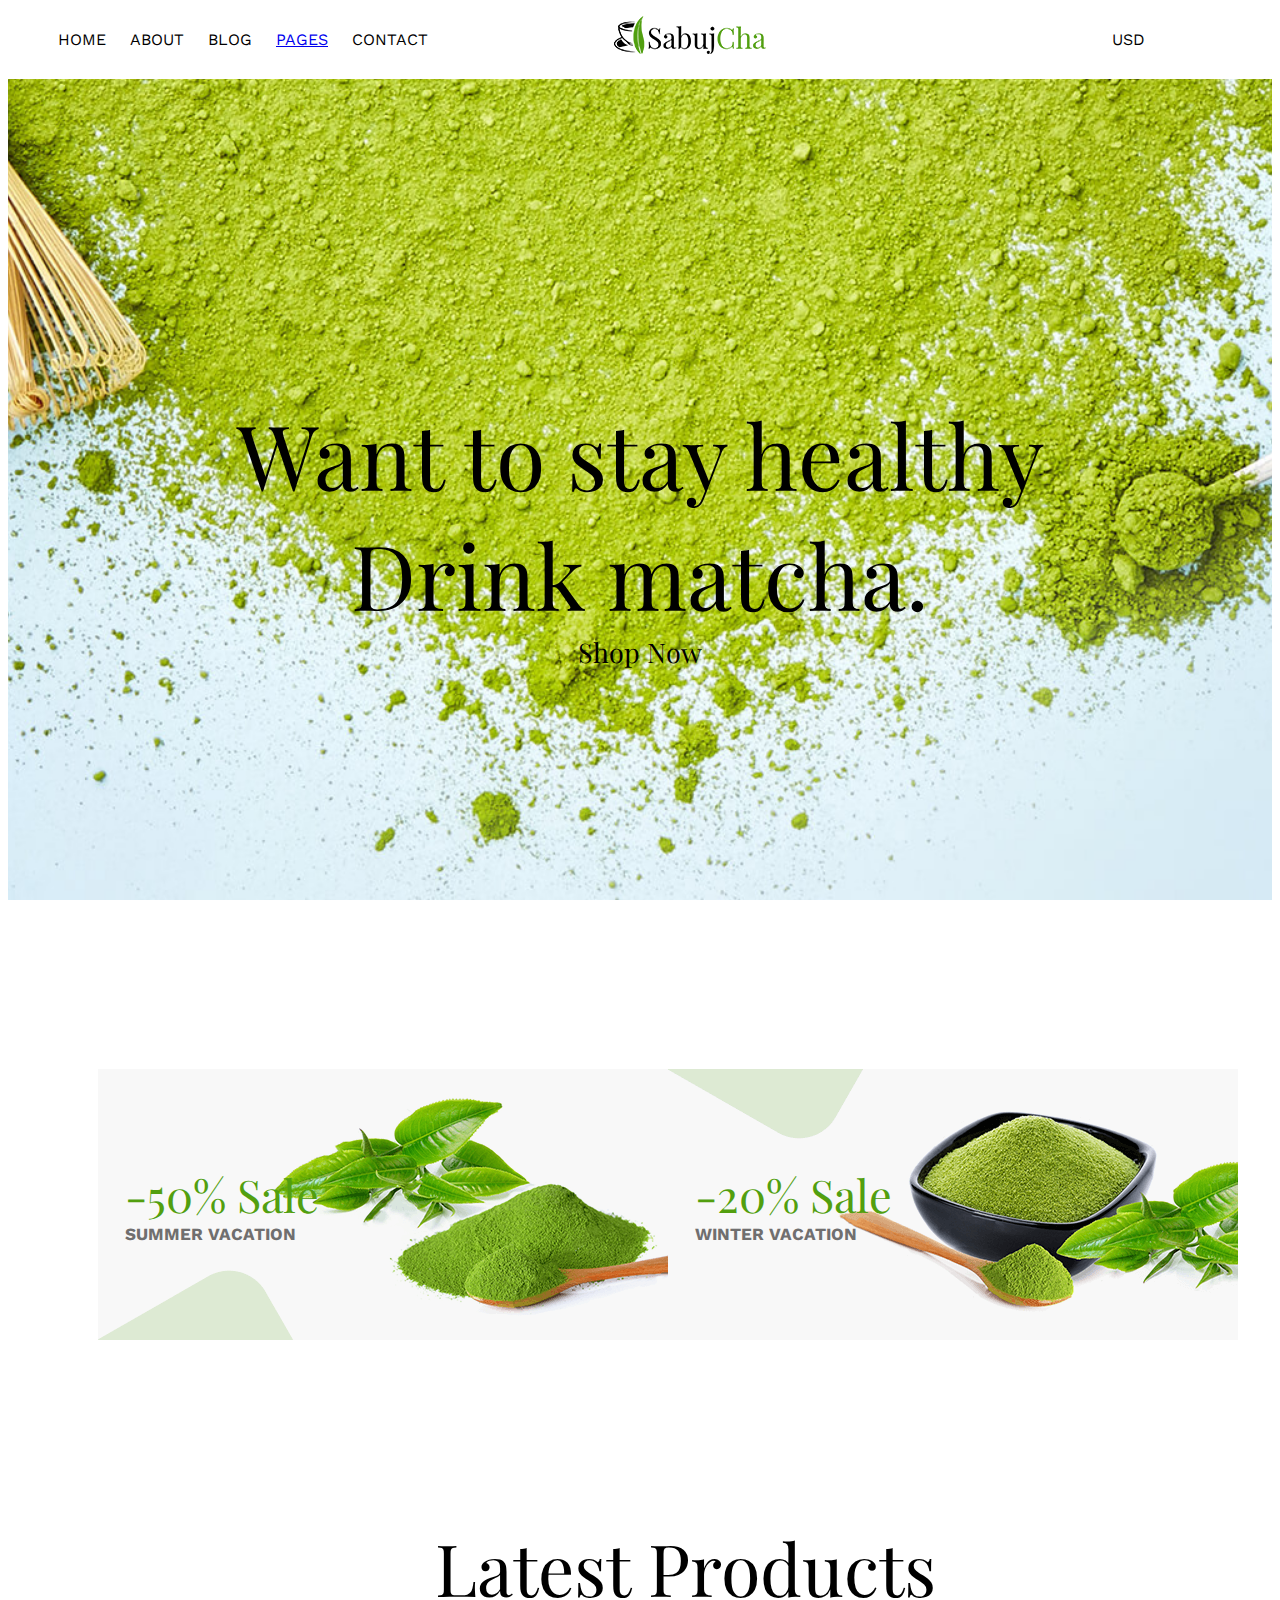
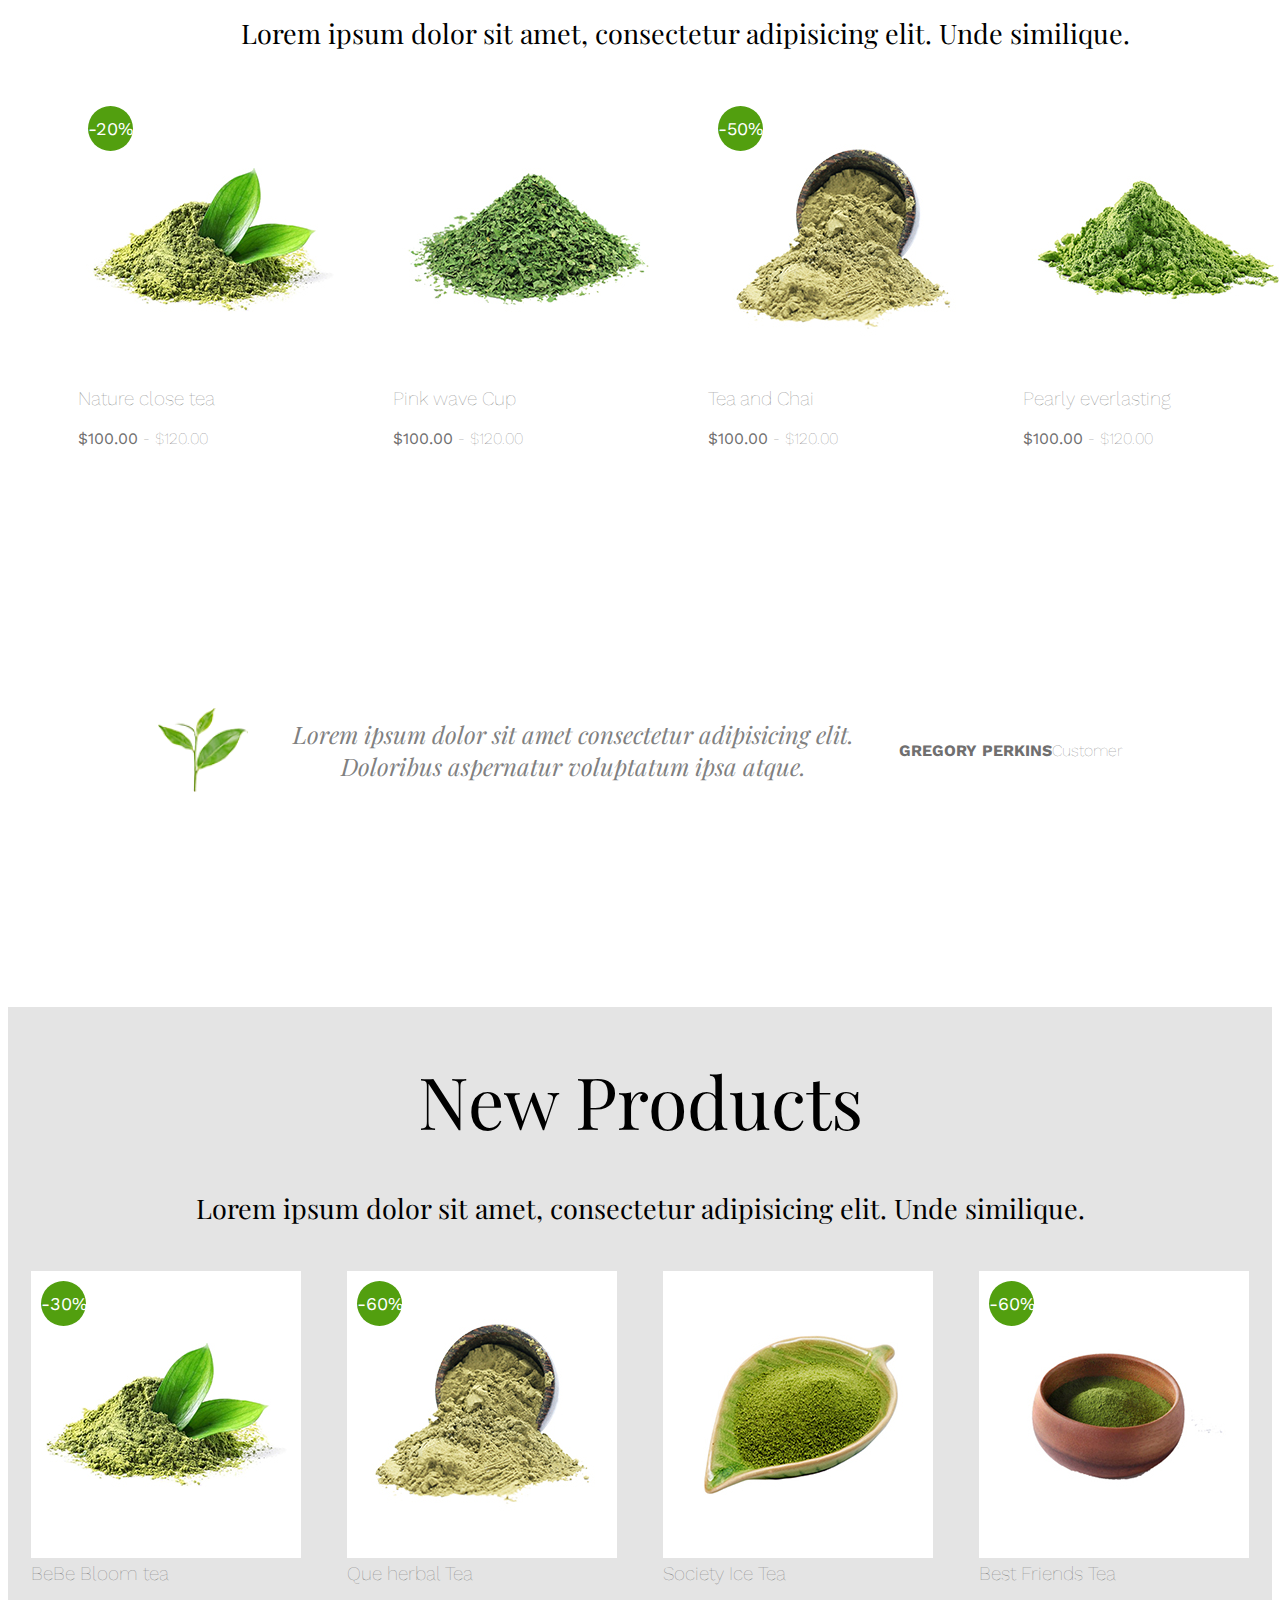
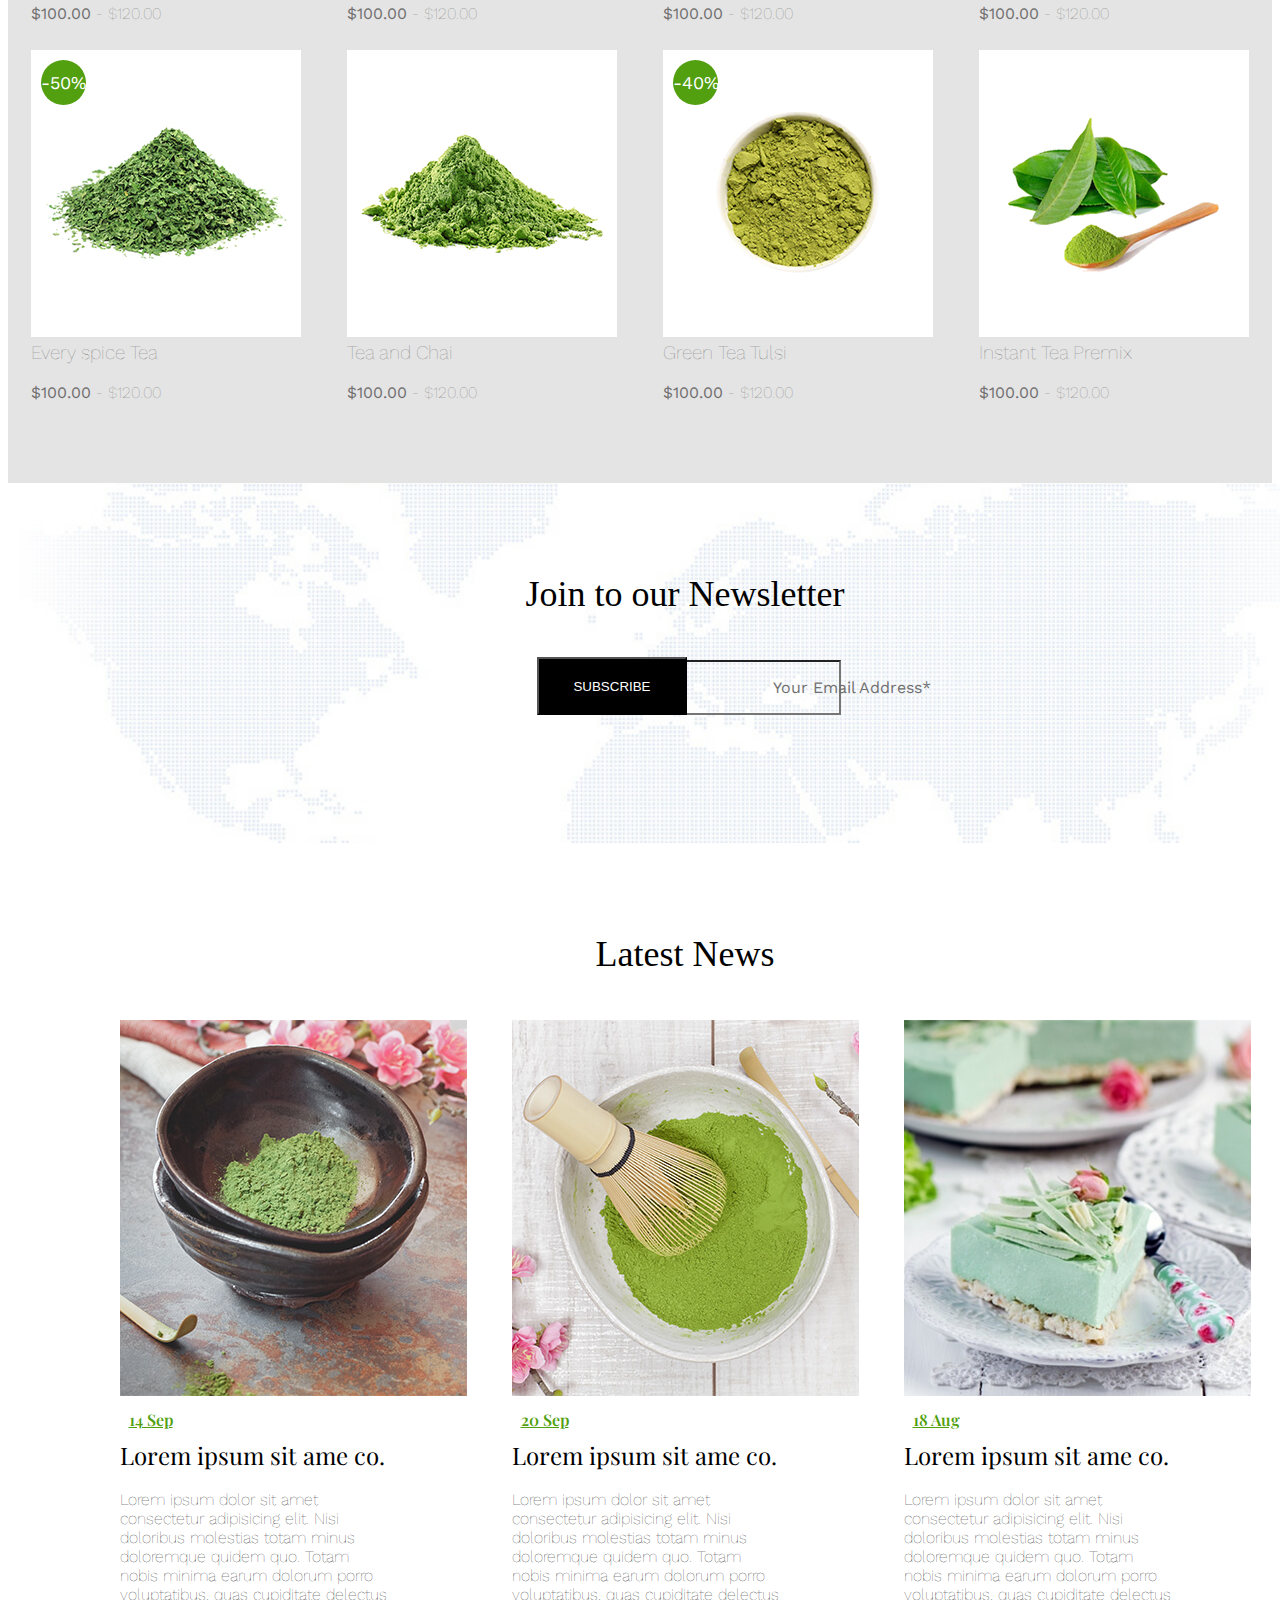
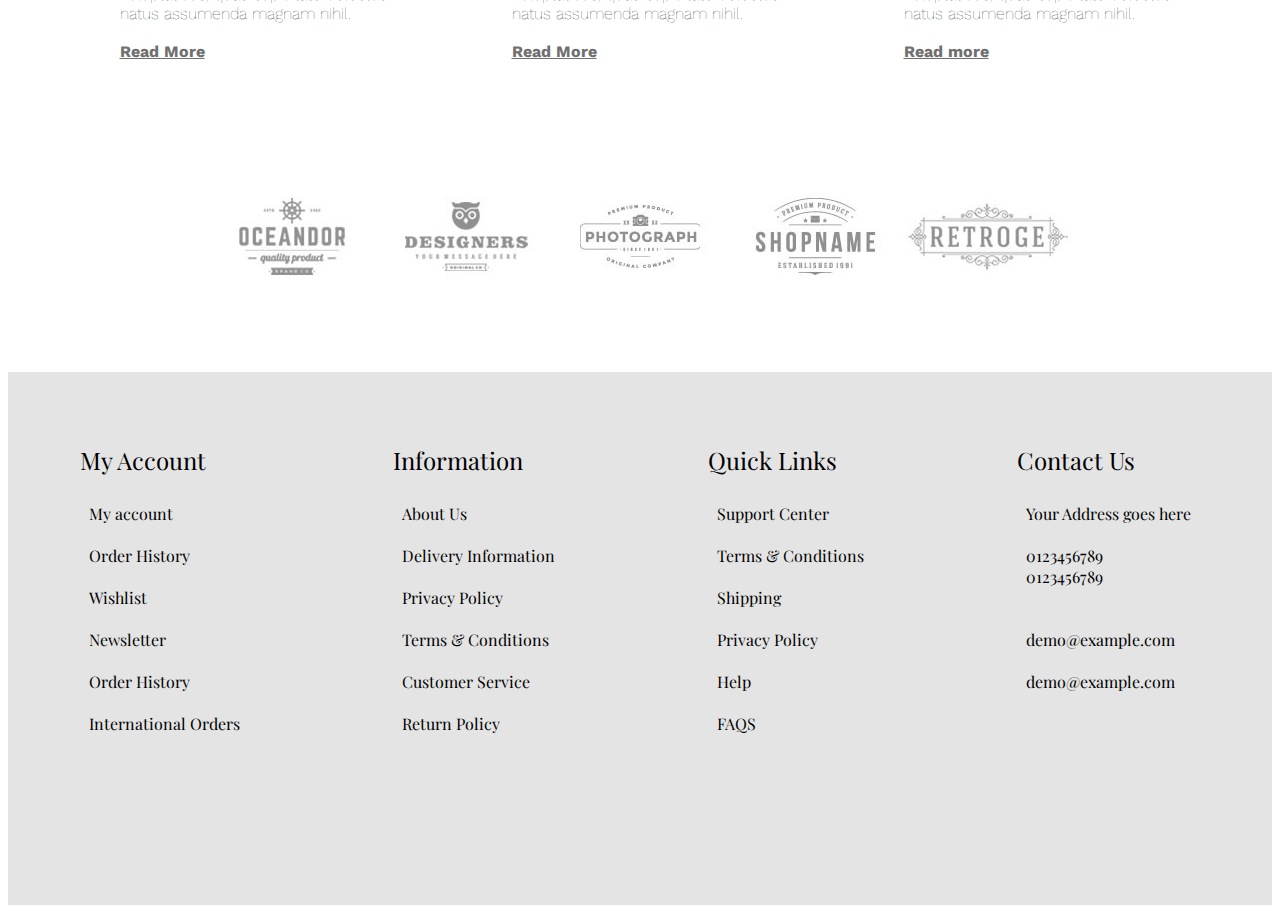
<file: index.html>
<!DOCTYPE html>
<html lang="en">
<head>
    <meta charset="UTF-8">
    <meta http-equiv="X-UA-Compatible" content="IE=edge">
    <meta name="viewport" content="width=device-width, initial-scale=1.0">
    <link rel="stylesheet" href="style.css">
    <link rel="stylesheet" href="https://cdnjs.cloudflare.com/ajax/libs/font-awesome/6.2.0/css/all.min.css" integrity="sha512-xh6O/CkQoPOWDdYTDqeRdPCVd1SpvCA9XXcUnZS2FmJNp1coAFzvtCN9BmamE+4aHK8yyUHUSCcJHgXloTyT2A==" crossorigin="anonymous" referrerpolicy="no-referrer" />
    <title>SabujCha</title>
</head>
<body>
    <header>
        <div class="banner">
            <div class="botones">
                <ul>
                    <li>HOME</li>
                    <li>ABOUT</li>
                    <li>BLOG</li>
                    <li> <a href="product.html">PAGES</a></li>
                    <li>CONTACT</li>
                </ul>
            </div>
            <div class="logo">
                <img src="img/logo.png" alt="logo">
            </div>
            <div class="compra">USD 
                <i class="fa-solid fa-chevron-down"></i>

                <i class="fa-sharp fa-solid fa-cart-shopping"></i>
                <i class="fa-solid fa-bars hidden"></i>
            </div>
        </div>
    </header>
    <section class="tarjeta-principal">
        <div class="slider2 Titulo-2">
            <h1 >Want to stay healthy <br> Drink matcha. </h1>
            <p class="p-subtitulo">Shop Now</p>
        </div>
    </section>
    <section class="section-1">
        <div class="tarjetas">
            <div class="card-1">
                <img src="img/banner-1.png" alt="">
                <p class="p-span-1">-50% Sale</p>
                <p class="p-span-2">SUMMER VACATION</p>
            </div>
            <div class="card-1">
                <img src="img/banner-2.png" alt="">
                <p class="p-span-1">-20% Sale</p>
                <p class="p-span-2">WINTER VACATION</p>
            </div>
        </div>
    </section>
    <section class="background-1">
        <div class="Titulo">
        <h1>Latest Products</h1>
        <p class="p-subtitulo">Lorem ipsum dolor sit amet, consectetur adipisicing elit. Unde similique.</p></div>
        <div class="productos">
            <div>
                <div class="descuento">-20%</div>
                <img src="img/product-1.jpg" alt="" class="zindex">
                    <div id="text-product">
                        <p class="product-title">Nature close tea</p><br>
                        <p><strong>$100.00</strong> - $120.00</p>
                    </div>
            </div>
            <div >
                <img src="img/product-2.jpg" alt="">
                    <div id="text-product">
                        <p class="product-title">Pink wave Cup</p><br>
                        <p><strong>$100.00</strong> - $120.00</p>
                    </div>
            </div>
            <div>
                <div class="descuento">-50%</div>
                <img src="img/product-3.jpg" alt="">
                    <div id="text-product">
                        <p class="product-title">Tea and Chai</p><br>
                        <p><strong>$100.00</strong> - $120.00</p>
                    </div>
            </div>
            <div>
                <img src="img/product-4.jpg" alt="">
                    <div id="text-product">
                        <p class="product-title">Pearly everlasting</p><br>
                        <p><strong>$100.00</strong> - $120.00</p>
                    </div>
            </div>
        </div>
    </section>
    <section>
        <div class="cuote">
            <img src="img/testi.png" alt="" class="planta">
            <h2 class="cuote-2">Lorem ipsum dolor sit amet consectetur adipisicing elit. <br> Doloribus aspernatur voluptatum ipsa atque.</h2>
            <p class="name">GREGORY PERKINS</p>
            <p id="text-product">Customer</p>
        </div>
    </section>
    <section class="background-2">
        <div class="Titulo query-fix">
            <h1>New Products</h1> <br>
            <p class="p-subtitulo">Lorem ipsum dolor sit amet, consectetur adipisicing elit. Unde similique.</p></div>
            <div class="productos-2">
                <div class="card-3">
                    <div class="descuento">-30%</div>
                    <img src="img/product-1.jpg" alt="">
                    <div id="text-product">
                        <p class="product-title">BeBe Bloom tea</p><br>
                        <p><strong>$100.00</strong> - $120.00</p>
                    </div>
                </div>
                <div class="card-3">
                    <div class="descuento">-60%</div>
                    <img src="img/product-3.jpg" alt="">
                    <div id="text-product">
                        <p class="product-title">Que herbal Tea</p><br>
                        <p><strong>$100.00</strong> - $120.00</p>
                    </div>
                </div>
                <div class="card-3">
                    <img src="img/product-5.jpg" alt="">
                    <div id="text-product">
                        <p class="product-title">Society Ice Tea</p><br>
                        <p><strong>$100.00</strong> - $120.00</p>
                    </div>
                </div>
                <div class="card-3">
                    <div class="descuento">-60%</div>
                    <img src="img/product-7.jpg" alt="">
                    <div id="text-product">
                        <p class="product-title">Best Friends Tea</p><br>
                        <p><strong>$100.00</strong> - $120.00</p>
                    </div>
                </div>
                <div class="card-3">
                    <div class="descuento">-50%</div>
                    <img src="img/product-2.jpg" alt="">
                    <div id="text-product">
                        <p class="product-title">Every spice Tea</p><br>
                        <p><strong>$100.00</strong> - $120.00</p>
                    </div>
                </div>
                <div class="card-3">
                    <img src="img/product-4.jpg" alt="">
                    <div id="text-product">
                        <p class="product-title">Tea and Chai</p><br>
                        <p><strong>$100.00</strong> - $120.00</p>
                    </div>
                </div>
                <div class="card-3">
                    <div class="descuento">-40%</div>
                    <img src="img/product-6.jpg" alt="">
                    <div id="text-product">
                        <p class="product-title">Green Tea Tulsi</p><br>
                        <p><strong>$100.00</strong> - $120.00</p>
                    </div>
                </div>
                <div class="instant-tea-premix">
                    <img src="img/product-8.jpg" alt="">
                    <div id="text-product">
                        <p class="product-title">Instant Tea Premix</p><br>
                        <p><strong>$100.00</strong> - $120.00</p>
                    </div>
                </div>
            </div>
    </section>
    <section class="background-3">
        <div class="Titulo">Join to our Newsletter</div>
        <div class="form">
            <label for="input" class="span">Your Email Address*</label>
            <input type="text" name="" id="input">
            <button class="boton-negro">SUBSCRIBE</button>
        </div>
    </section>
    <section class="background-1">
        <div class="Titulo">Latest News</div>
        <div class="productos">
            <div class="card-3">
                <img src="img/blog-single-1.jpg" alt="">
                <div id="text-news">
                    <p class="fecha">14 Sep</p>
                    <h2>Lorem ipsum sit ame co.</h2> <br>
                    <p>Lorem ipsum dolor sit amet consectetur adipisicing elit. Nisi doloribus molestias totam minus doloremque quidem quo. Totam nobis minima earum dolorum porro voluptatibus, quas cupiditate delectus natus assumenda magnam nihil.</p><br>
                    <p class="read-more">Read More</p>
                </div>
            </div>
            <div class="card-3">
                <img src="img/blog-single-2.jpg" alt="">
                <div id="text-news">
                    <p class="fecha">20 Sep</p>
                    <h2>Lorem ipsum sit ame co.</h2> <br>
                    <p>Lorem ipsum dolor sit amet consectetur adipisicing elit. Nisi doloribus molestias totam minus doloremque quidem quo. Totam nobis minima earum dolorum porro voluptatibus, quas cupiditate delectus natus assumenda magnam nihil.</p><br>
                    <p class="read-more">Read More</p>
                </div>
            </div>
            <div class="card-3">
                <img src="img/blog-single-3.jpg" alt="">
                <div id="text-news">
                    <p class="fecha">18 Aug</p>
                    <h2>Lorem ipsum sit ame co.</h2> <br>
                    <p>Lorem ipsum dolor sit amet consectetur adipisicing elit. Nisi doloribus molestias totam minus doloremque quidem quo. Totam nobis minima earum dolorum porro voluptatibus, quas cupiditate delectus natus assumenda magnam nihil.</p><br>
                    <p class="read-more">Read more</p>
                </div>
            </div>
        </div>
    </section>
    <section>
        <div class="marcas">
            <div>
                <img src="img/1.jpg" alt="">
                <img src="img/2.jpg" alt="">
                <img src="img/3.jpg" alt="">
                <img src="img/4.jpg" alt="">
                <img src="img/5.jpg" alt="">
            </div>
        </div>
    </section>
    <section class="footer">
        <div class="background-2">
            <div class="contenedor ">
                <div class="columna-1">
                    <h2>My Account</h2>
                    <br>
                    <div class="lista">
                        <p> My account</p><br>
                        <p>Order History</p><br>
                        <p>Wishlist</p><br>
                        <p>Newsletter</p><br>
                        <p>Order History</p><br>
                        <p>International Orders</p>
                    </div>
                </div>
                <div class="columna-2">
                    <h2>Information</h2>
                    <br>
                    <div class="lista">
                        <p> About Us</p><br>
                        <p>Delivery Information</p><br>
                        <p>Privacy Policy</p><br>
                        <p>Terms & Conditions</p><br>
                        <p>Customer Service</p><br>
                        <p>Return Policy</p>
                    </div>
                </div>
                <div class="columna-3">
                    <h2>Quick Links</h2>
                    <br>
                    <div class="lista">
                        <p>Support Center</p><br>
                        <p>Terms & Conditions</p><br>
                        <p>Shipping</p><br>
                        <p>Privacy Policy</p><br>
                        <p>Help</p><br>
                        <p>FAQS</p>
                    </div>
                </div>
                <div class="columna-4">
                    <h2>Contact Us</h2>
                    <br>
                    <div class="lista">
                        <p>Your Address goes here</p><br>
                        <p>0123456789</p>
                        <p>0123456789</p><br>
                        <br>
                        <p>demo@example.com</p><br>
                        <p>demo@example.com</p>
                    </div>
                </div>
            </div>
        </div>
    </section>
</body>
</html>
</file>
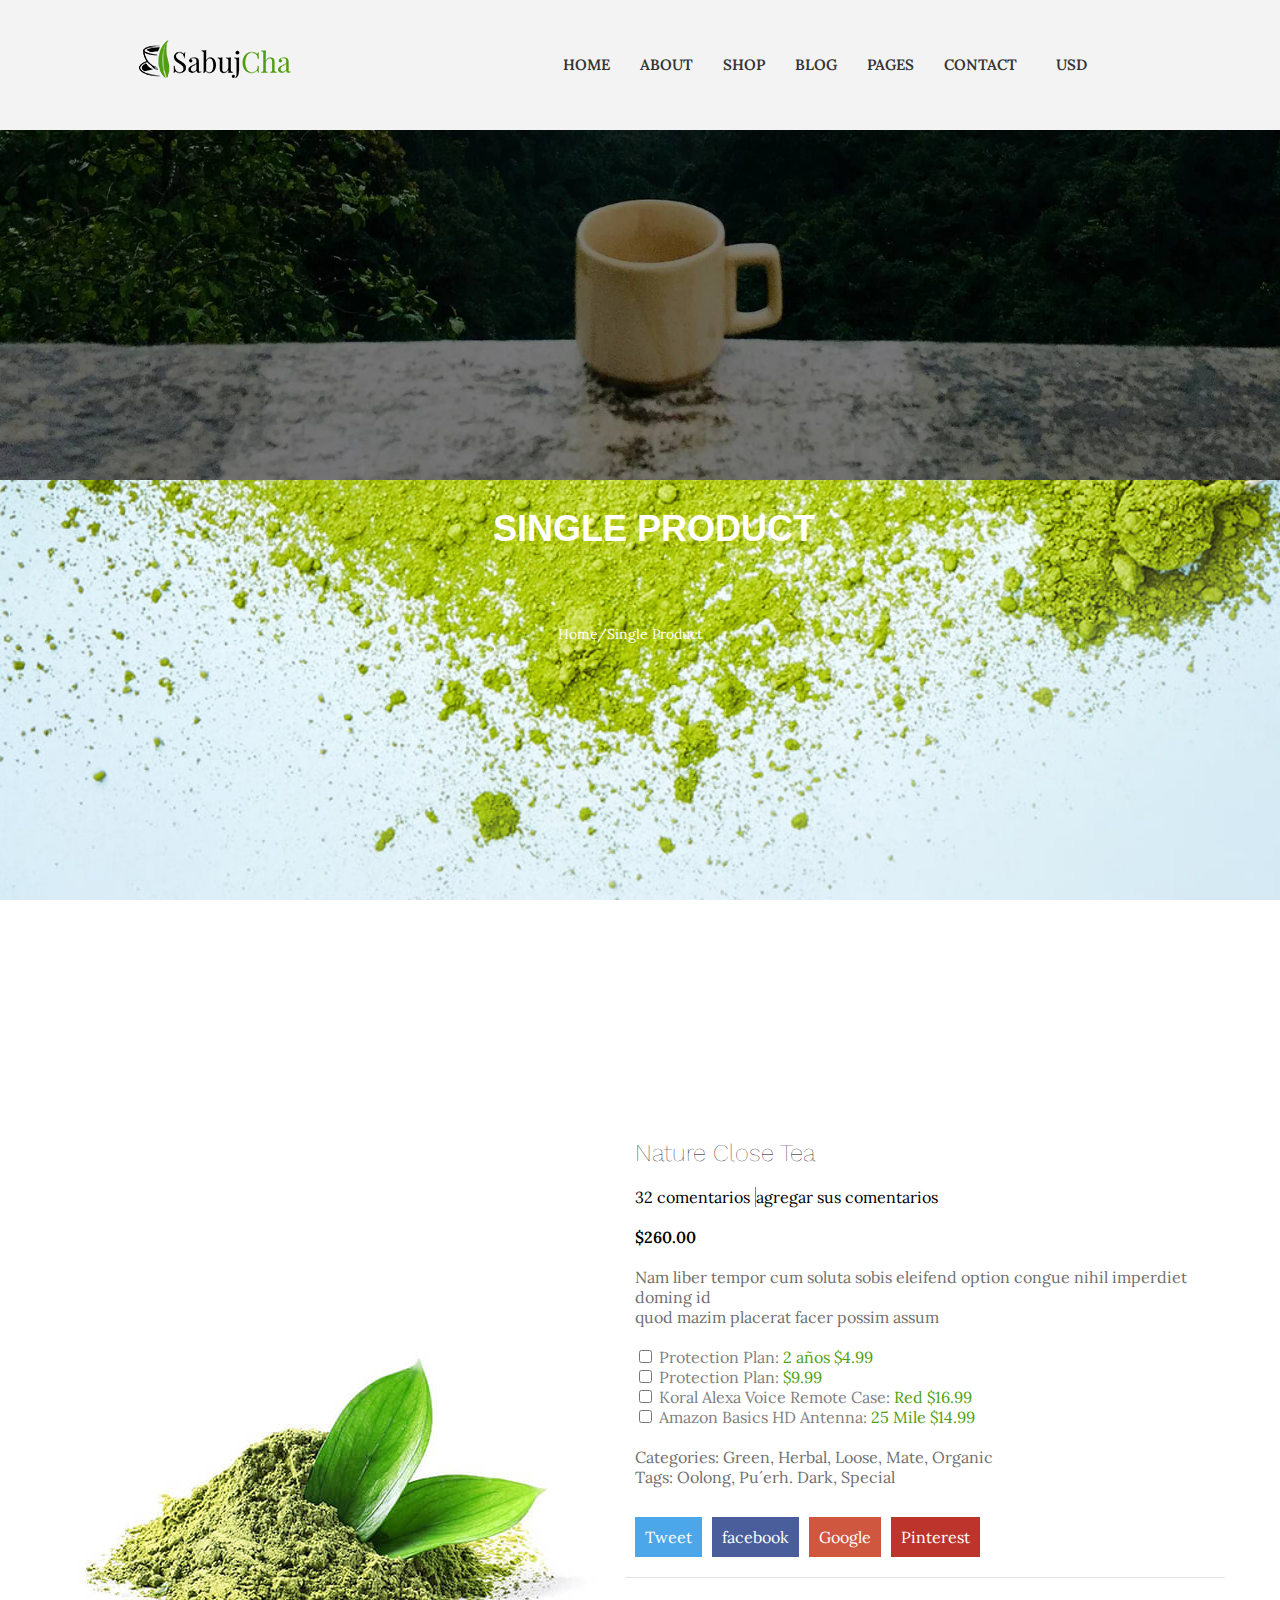
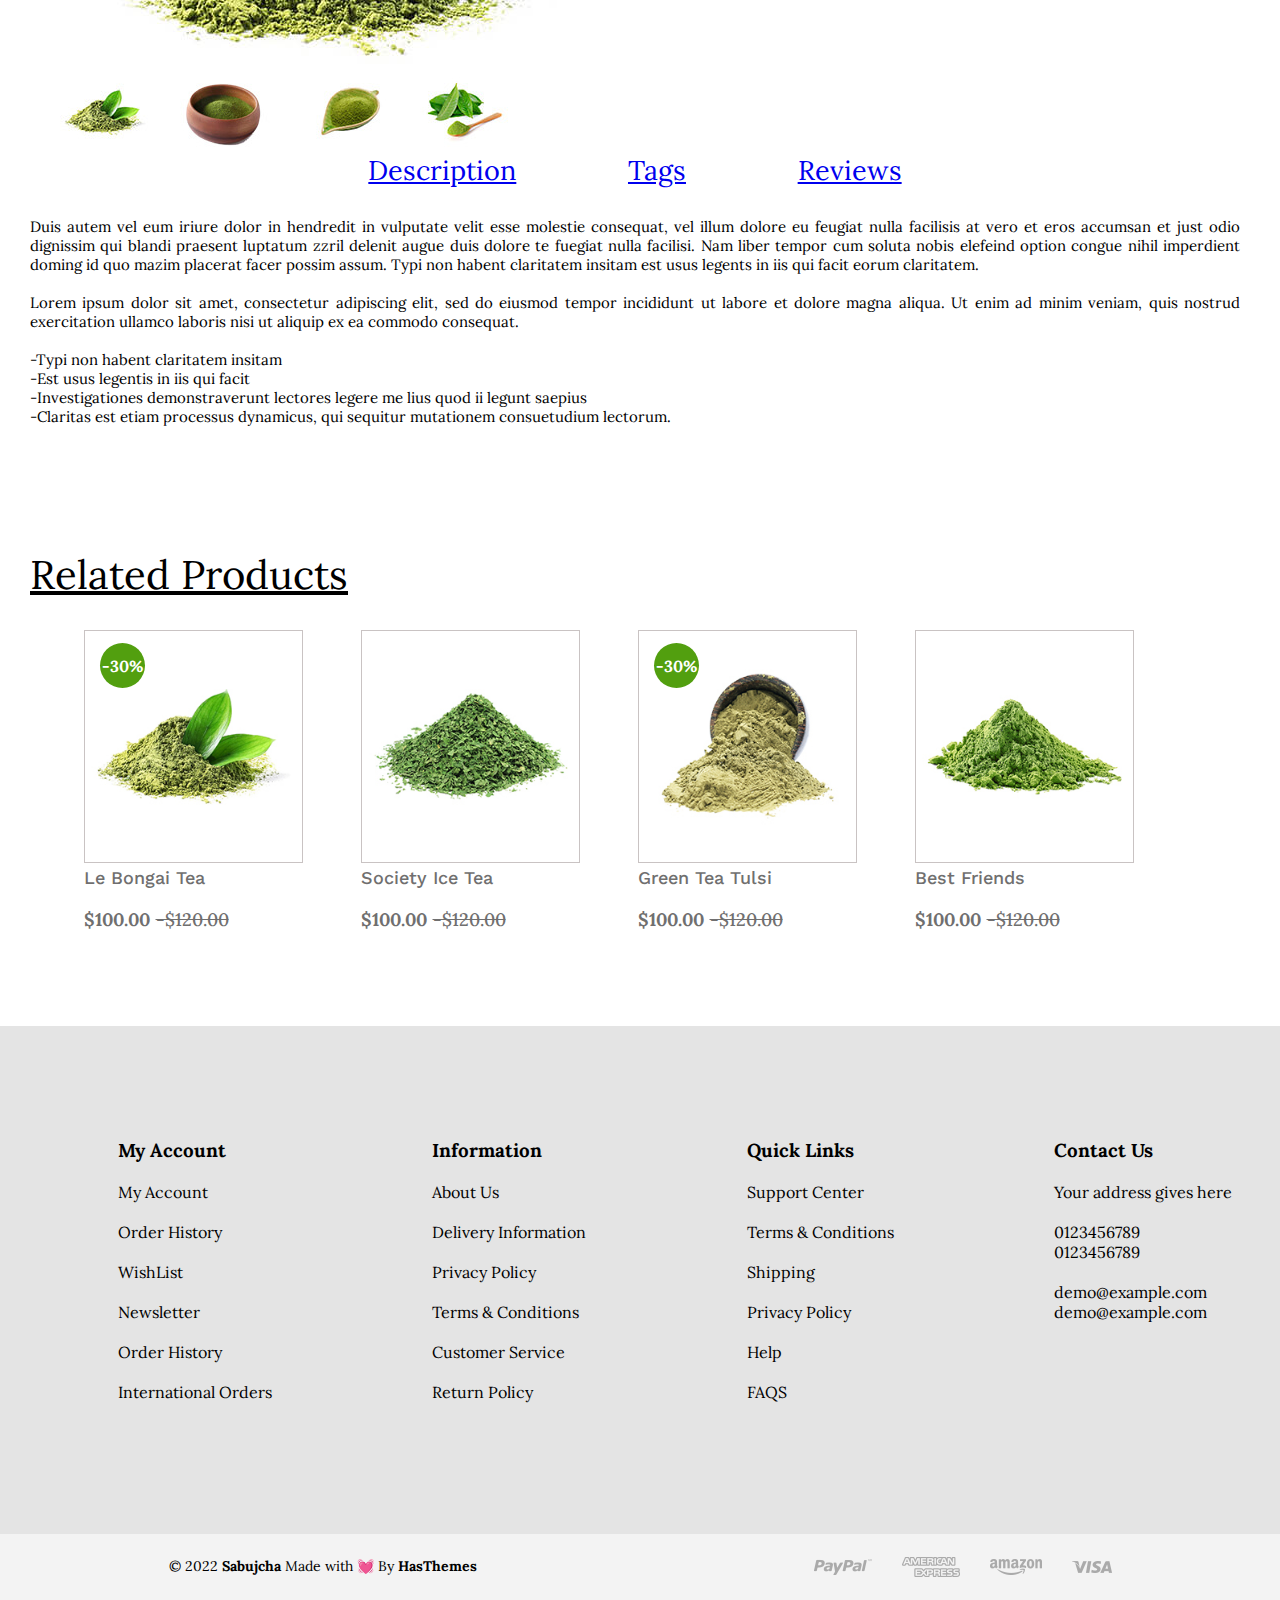
<file: product.html>
<!DOCTYPE html>
<html lang="en">
<head>
    <meta charset="UTF-8">
    <meta http-equiv="X-UA-Compatible" content="IE=edge">
    <meta name="viewport" content="width=device-width, initial-scale=1.0">
    <link rel="stylesheet" href="style.css">

    <link rel="stylesheet" href="product.css">

    <link rel="stylesheet" href="https://cdnjs.cloudflare.com/ajax/libs/font-awesome/6.2.0/css/all.min.css" integrity="sha512-xh6O/CkQoPOWDdYTDqeRdPCVd1SpvCA9XXcUnZS2FmJNp1coAFzvtCN9BmamE+4aHK8yyUHUSCcJHgXloTyT2A==" crossorigin="anonymous" referrerpolicy="no-referrer" />
    <title>Productos</title>
</head>
<body>
    <header>
        <div class="banner">
            <div class="menu">
                <ul>
                    <li><a href="./index.html">HOME</a></li>
                    <li><a href="#">ABOUT</a></li>
                    <li><a href="#">SHOP</a></li>
                    <li><a href="#">BLOG</a></li>
                    <li><a href="#">PAGES</a></li>
                    <li><a href="#">CONTACT</a></li>
                    <li><a class="money" href="moneda">USD</a></li>
                    <li class="arrow-down"><a href=""><i class="fa-solid fa-chevron-down"></i></a>
                    <li class="car-button"><a href=""><i class="fa-sharp fa-solid fa-cart-shopping"></i></a></li>
                </ul>
            </div>
            <div class="logo">
                <img src="img/logo.png" alt="logo>
            </div>
            <div class="compra">
            </div>

            </div>
        </div>
    </header>
    <section class="tarjeta-principal">
        <div align="center">
            <img src="img/bg-te.jpg" alt="">
            <h1>SINGLE PRODUCT</h1>
            <p>Home/Single Product</p>
        </div>
    </section>
    <section class="presentacion">
        <div class="producto-parte-1">
            <div class="product-cards">
                <img src="/img/product-detalis-l1.jpg" alt="">
            </div>
            <div class="img-min">
                <div class="img_p">
                    <img src="/img/product-detalis-s1.jpg">
                </div>
                <div class="img_p">
                    <img src="/img/product-detalis-s2.jpg">
                </div>
                <div class="img_p">
                    <img src="/img/product-detalis-s3.jpg">
                </div>
                <div class="img_p">
                    <img src="/img/product-detalis-s4.jpg">
                </div>
            </div>
        </div>
        <div class="producto-parte-2">
            <h2 class="titulo-productos ">Nature Close Tea</h2>
            <br>
            <div class="box_star">
                <div class="star">
                    <i class="fa-regular fa-star"></i>
                    <i class="fa-regular fa-star"></i>
                    <i class="fa-regular fa-star"></i>
                    <i class="fa-regular fa-star"></i>
                    <i class="fa-regular fa-star starblack"></i>
                </div>    
                <div class="comentarios">
                    <p>32 comentarios</p>
                </div>
                <div>
                    <p>agregar sus comentarios</p>
                </div>
            </div>
            <br>
            <p class="precio">$260.00</p>
            <br>
            <p class="parrafo">Nam liber tempor cum soluta sobis eleifend option congue nihil imperdiet doming id <br> quod mazim placerat facer possim assum</p>
            <br>
            <input type="checkbox">
            <span class="starblack">Protection Plan:</span>
            <span class="texto-verde">2 años $4.99</span><br>
            <input type="checkbox">
            <span class="starblack">Protection Plan:</span>
            <span class="texto-verde">$9.99</span><br>
            <input type="checkbox">
            <span class="starblack">Koral Alexa Voice Remote Case:</span>
            <span class="texto-verde">Red $16.99</span><br>
            <input type="checkbox">
            <span class="starblack">Amazon Basics HD Antenna:</span>
            <span class="texto-verde">25 Mile $14.99</span>
            <br>
            <br>
            <div></div> <!--este div es para los botones debajo de las opciones para marcar -->
            <p class="parrafo">Categories: Green, Herbal, Loose, Mate, Organic <br>Tags: Oolong, Pu´erh. Dark, Special</p>
            <!--Este div es para los botones de redes sociales de twitter, facebook, google+ y pinterest-->
            <br>
            <div class="box-social">
                <div class="boton-twitter">
                    <i class="fa-brands fa-square-twitter"></i>
                    <font style="vertical-align: inherit;">
                        <font style="vertical-align: inherit;">Tweet</font>
                    </font>    
                </div>
                <div class="boton-facebook">
                    <i class="fa-brands fa-facebook"></i>
                    <font style="vertical-align: inherit;">
                        <font style="vertical-align: inherit;">facebook</font>
                    </font>  
                </div>
                <div class="boton-google">
                    <i class="fa-brands fa-google"></i>
                    <font style="vertical-align: inherit;">
                        <font style="vertical-align: inherit;">Google</font>
                    </font>
                </div>
                <div class="boton-pinterest">
                    <i class="fa-brands fa-pinterest"></i>
                    <font style="vertical-align: inherit;">
                        <font style="vertical-align: inherit;">Pinterest</font>
                    </font>
                </div>
            </div> 
        </div>
    </section>
    <section>
        <div class="descripcion">
            <div class="titles">
                <div class="nav title-description">
                    <a href="#">Description</a>
                    <a href="#">Tags</a>
                    <a href="#">Reviews</a>
                </div>
            </div>
            <div class="text">
                <p>Duis autem vel eum iriure dolor in hendredit in vulputate velit esse molestie consequat, vel illum dolore eu feugiat nulla facilisis at vero et eros accumsan et just odio dignissim qui
                    blandi praesent luptatum zzril delenit augue duis dolore te fuegiat nulla facilisi. Nam liber tempor cum soluta nobis elefeind option congue nihil imperdient doming id quo mazim
                    placerat	facer possim assum. Typi non habent claritatem insitam est usus legents in iis qui facit eorum claritatem.  </p>
                    <br>
                 <p>Lorem ipsum dolor sit amet, consectetur adipiscing elit, sed do eiusmod tempor incididunt ut labore et dolore magna aliqua. Ut enim ad minim veniam,
                    quis nostrud exercitation ullamco laboris nisi ut aliquip ex ea commodo consequat. </p>
                 <p> <br>
                     -Typi non habent claritatem insitam
                     <br>
                     -Est usus legentis in iis qui facit
                     <br>
                     -Investigationes demonstraverunt lectores legere me lius quod ii legunt saepius
                     <br>
                     -Claritas est etiam processus dynamicus, qui sequitur mutationem consuetudium lectorum.
                 </p>
            </div>
        </div>
    </section>
    <section class="productos-relacionados">
        <div class="section-title">
            <h1><u>Related Products</u></h1>
        </div>
        <div class="tarjetas">
            <a href="#" class="product1">
                <div>
                    <img src="img/product-1.jpg" alt="">
                </div>
                <div class="text-product">
                    <p>Le Bongai Tea</p>
                    <br>
                    <p class="price"><strong>$100.00</strong>
                        <del>-$120.00</del></p>
                </div>
                <span class="span1"><strong>-30%</strong></span>
            </a>
            <div>
            <a href="#" class="product2">
                <div>
                    <img src="img/product-2.jpg" alt="">
                </div>
                <div class="text-product">
                    <p>Society Ice Tea</p>
                    <br>
                    <p class="price"><strong>$100.00</strong>
                        <del>-$120.00</del></p>
                </div>
            </a>
            </div>
            <div>
            <a href="#" class="product3">
                <div>
                    <img src="img/product-3.jpg" alt="">
                </div>
                <div class="text-product">
                    <p>Green Tea Tulsi</p>
                    <br>
                    <p class="price"><strong>$100.00</strong>
                        <del>-$120.00</del></p>
                </div>
                <span class="span2"><strong>-30%</strong></span>
            </a>
                <!--Green Tea Tulsi-->
            </div>
            <div>
            <a href="#" class="product4">
                <div>
                    <img src="img/product-4.jpg" alt="">
                </div>
                <div class="text-product">
                    <p>Best Friends</p>
                    <br>
                    <p class="price"><strong>$100.00</strong>
                        <del>-$120.00</del></p>
                </div>
            </a>
            </div>
        </div>
    </section>
    <section class="footer">
        <div class="background-2">
            <div class="columna-1">
                <h3>My Account</h3><br>
                <p>My Account</p><br>
                <p>Order History</p><br>
                <p>WishList</p><br>
                <p>Newsletter</p><br>
                <p>Order History</p><br>
                <p>International Orders</p><br>
            </div>
            <div class="columna-2">
                <h3>Information</h3><br>
                <p>About Us</p><br>
                <p>Delivery Information</p><br>
                <p>Privacy Policy</p><br>
                <p>Terms & Conditions</p><br>
                <p>Customer Service</p><br>
                <p>Return Policy</p><br>
            </div>
            <div class="columna-3">
                <h3>Quick Links</h3><br>
                <p>Support Center</p><br>
                <p>Terms & Conditions</p><br>
                <p>Shipping</p><br>
                <p>Privacy Policy</p><br>
                <p>Help</p><br>
                <p>FAQS</p><br>
            </div>
            <div class="columna-4">
                <h3>Contact Us</h3><br>
                <p>Your address gives here</p><br>
                <p> 
                    0123456789
                    <br>
                    0123456789
                    </p>
                <p><br>
                    demo@example.com
                    <br>
                    demo@example.com
                </p>
            </div>
        </div>
        <div class="background-4">
            <p>&#169 2022 <strong>Sabujcha</strong>  Made with &#128147; By <strong>HasThemes</strong></p>
            <img src="img/payment.png" alt="" style="float:right">
        </div>
    </section>
</body>
</html>
</file>
<file: style.css>
@import url('https://fonts.googleapis.com/css2?family=Lora:wght@400;700&family=Playfair+Display:wght@400;700;900&family=Work+Sans:wght@400;700&display=swap');
* {
    margin: 0%;
}
body {
    margin-left: 1ch;
    margin-right: 1ch;
    overflow-x: hidden;
}
h1 {
    font-family: 'Playfair Display', serif;
    font-weight: lighter;
}
h2 {
    font-family: 'Playfair Display', serif;
    font-weight: lighter;
}
#text-product {
    font-family: 'Work Sans', sans-serif;
    color: #706f6f;
    font-weight: lighter;
}
#text-news {
    font-family: 'Work Sans', sans-serif;
    font-weight: lighter;
    width: 30vh;
}
.read-more {
    font-weight: bold;
    color: #706f6f;
    text-decoration: underline;
}
#input {
    margin: 0 auto;
    margin-top: 15vh;
    background-color: transparent;
    padding-top: 2vh;
    padding-bottom: 2vh;
    padding-left: 5vh;
    width: 20%;
    display: block;
}
.form {
    display: flex;
    align-items: flex-end;
    position: relative;
    bottom: 15vh;
}
.span {
    font-family: 'Work Sans', sans-serif;
    position: relative;
    left: 80vh;
    bottom: 2vh;
    color: #706f6f;
}
.marcas {
    display: flex;
    padding: 10vh;
    flex-direction: row;
    justify-content: space-evenly;
}
.boton-negro {
    display: block;
    background-color: black;
    color: white;
    width: 150px;
    height: 58px;
    position: relative;
    right: 70vh;
}
.boton-negro:hover{ 
    background-color: #dfdddd;
    color: black;
}
.name {
    font-family: 'Work Sans', sans-serif;
    color: #706f6f;
    font-weight: bold;
}
.product-title {
    font-size: larger;
}
.background-2 {
    background-color: #e4e4e4;
    padding-bottom: 10vh;
}
.fa-cart-shopping {
    padding-left: 20px;
}
.background-3 {
    background-image: url(../img/bg-2.jpg);
    height: 30vh;
    width: 100%;
    background-position: center;
    background-size: cover;
    padding: 5vh;
}
h2 {
    font-weight: lighter;
    font-family: 'Playfair Display', serif;
}
.contenedor {
    display: flex;
    justify-content: space-around;
}
.columna-1 {
    padding: 8vh;
}
.columna-2 {
    padding: 8vh;
}
.columna-3 {
    padding: 8vh;
}
.columna-4 {
    padding: 8vh;
}
.banner{
    display: flex;
    flex-flow: row wrap;
}
.banner-2 {
    background-image: url(img/bg-te.jpg);
    background-repeat: no-repeat;
    height: 100%;
}
ul li{
    display: inline-block;
    background-color: white;
    padding-top: 3ch;
    padding-bottom: 3ch;
    padding-right: 1ch;
    padding-left: 1ch;
    font-family: 'Work Sans', sans-serif;
}
ul li:hover {
    background-color: black;
    color: white;
}
.logo{
    padding: 2ch;
    margin-left: 50ch;
}
.hidden {
    visibility: hidden;
}
.compra {
    font-family: 'Work Sans', sans-serif;
    padding: 3ch;
    margin-left: 40ch;
    margin-right: 2ch;
}
.compra:hover {
    color: white;
    background-color: black;
}
.tarjeta-principal {
    display: flex;
    height: 100vh;
    background-position: center;
    background-repeat: no-repeat;
    background-size: cover;
    background-attachment: fixed;
    background-image: url("../img/slider-2.jpg");
    justify-content: center;
    overflow: hidden;
    margin-bottom: 10vh;
}
.Titulo {
    display: block;
    align-self: middle;
    text-align: center;
    font-size: 4vh;
    padding: 5vh;
}
.Titulo-2 {
    display: block;
    align-self: middle;
    text-align: center;
    font-size: 5vh;
    position: relative;
    top: 35vh;
}
.p-subtitulo {
    font-family: 'Playfair Display', serif;
    font-size: 3vh;
    text-align: center;
}
.tarjetas{
    display: flex;
    flex-flow: row nowrap;
    justify-content: center;
}
.productos{
    display: flex;
    flex-direction: row;
    justify-content: center;
    gap: 5vh;
}
.productos-2 {
    display: grid;
    grid-template: 50% 50% / 1fr 25% 25% 1fr;
    row-gap: 2vh;
    margin: 0%;
    justify-items: center;
}
.card-1 {
    display: block;
    height: 40vh;
    width: 70vh;
    position: relative;
    z-index: 0;
}
.p-span-1 {
    font-family: 'Playfair Display', serif;
    position: relative;
    font-size: 5vh;
    color: #529F0F;
    bottom: 20vh;
    z-index: 1;
    left: 3vh;
}
.p-span-2 {
    font-family: 'Work Sans', sans-serif;
    position: relative;
    font-size: 1.9vh;
    font-weight: bold;
    color: #706f6f;
    z-index: 1;
    bottom: 20vh;
    left: 3vh;
}
.section-1 {
    align-items: center;
    justify-content: center;
    padding-left: 10vh;
    padding-right: 10vh;
}
.card-2 {
    display: block;
    height: 400px;
    width: 400px;
    position: relative;
    color: #529F0F;
}
.background-1 {
    background-image: url(../img/bg-1.jpg);
    height: 100%;
    width: 100%;
    background-position: center;
    background-repeat: no-repeat;
    background-size: cover;
    background-attachment: fixed;
    padding: 5vh;
    justify-items: center;
}
.descuento{
    color: white;
    display: flex;
    border-radius: 100%;
    background-color: #529F0F;
    width: 5vh;
    height: 5vh;
    font-size: 18px;
    position: absolute;
    align-items: center;
    font-family: 'Work Sans', serif;
    z-index: 1;
    margin-left: 10px;
    margin-top: 10px;
}

.zindex {
    z-index: 0;
}
.planta {
    width: 10vh
}
.cuote{
    display: flex;
    padding: 10vh;
    justify-content: center;
    align-content: center;
}
.presentacion{
    padding: 5px;
    display: flex;
    justify-content: space-around;
}
.producto-parte-1{
    height: auto;
    display: flex;
    justify-content: center;
    text-align: center;
    flex-direction: column;
}
.product-cards-1{
    
    width: 200px;
    height: 200px;
    justify-content: center;
    display:flex;
}
.product-cards{
    width: 200px;
    height: 200px;
    justify-content: center;
}
.img-min{
    display: flex;
    flex-direction: row;
    justify-content: center;
    width: 100%;
    position: relative;
    top: 220px;
}
.img_p{
    width: 37%;
    height: 73%;
    margin: 15px;
    text-align: center;
}
.box_star{
    width: 450px;
    display: flex;
    justify-content: start;
}

.producto-parte-2{
    margin-bottom: 5rem;
    align-items: flex-start;
    width: 580px;
    padding: 10px;
    border-bottom: 1px solid rgba(128, 128, 128, 0.219);
}
.precio{
    font-weight: 600;
}

.fa-star {
    color:#529F0F ;
}
.starblack {
    color: gray;
}
element.style{
    vertical-align: inherit;
}
.comentarios{
    padding-right: 5px;
    border-right: 1px solid gray;
}
.parrafo{

    color: #706f6f;
}
input[type="checkbox" i] {
    background-color: initial;
    cursor: default;
    appearance: auto;
    box-sizing: border-box;
    margin: 3px 3px 3px 4px;
    padding: initial;
    border: initial;
}
.texto-verde {
    color: #529f0f;
}
.box-social{
    display: flex;
    flex-wrap: wrap;
    color: white;
}
.boton-twitter{
    background-color: #4CA7EA;
    padding: 10px;
    margin-right: 10px;
    align-self: center;
    cursor: pointer;
    margin-top: 10px;
    margin-bottom: 10px;
}
.boton-facebook{
    background-color: #495E9A;
    padding: 10px;
    margin-right: 10px;
    align-self: center;
    cursor: pointer;
    margin-top: 10px;
    margin-bottom: 10px;
}
.boton-google{
    background-color: #CF563F;
    padding: 10px;
    margin-right: 10px;
    align-self: center;
    cursor: pointer;
    margin-top: 10px;
    margin-bottom: 10px;
}
.boton-pinterest{
    background-color: #BD342C;
    padding: 10px;
    margin-right: 10px;
    align-self: center;
    cursor: pointer;
    margin-top: 10px;
    margin-bottom: 10px;
}
.cuote {
    margin-top: 10vh;
    margin-bottom: 10vh;
    text-align: center;
    align-items: center;
    justify-items: center;
}
.cuote-2 {
    padding: 5vh;
    font-family: 'Playfair Display', serif;
    font-style: italic;
    font-weight: lighter;
    color: grey;
}
.fecha{
    color: #529F0F;
    text-decoration: underline;
    font-family: 'Playfair Display', serif;
    font-weight: 600;
    padding: 1vh;
}
.lista {
    font-family: 'Playfair Display', serif;
    padding: 1vh;
}

@media  screen and (max-width: 1366px) {

    .logo{
        margin-left: 20ch;
    }
    .compra {
        margin-left: 30ch;
    }
    .tarjetas{
        display: flex;
        justify-content: space-around;
    }
}
@media (max-width: 480px){
    body {
        overflow-x: hidden;
    }
    ul li {
        display: none;
    }
    .logo {
        margin: 0%;
        position: relative;
        right: 1vh;
    }
    .compra{
        margin: 0%;
        padding-top: 3vh;
        padding-bottom: 3vh;
        padding-left: 0%;
    }
    .botones {
        visibility: hidden;
    }
    .fa-cart-shopping{
        padding: 0%;
    }
    .hidden{
        visibility: visible;
        padding-left: 4vh;
    }
    .tarjeta-principal{
        display: flex;
        height: 100vh;
        background-position: center;
        background-repeat: no-repeat;
        background-size: cover;
        background-attachment: fixed;
        background-image: url("../img/slider-2.jpg");
        justify-content: center;
        overflow: hidden;
        margin-bottom: 10vh;
    }
    .Titulo-2{
        font-size: 3vh;
        font-weight: bold;
    }
    .tarjetas{
        flex-direction: column;
        position: relative;
        right: 12vh;
        gap: 5vh;
    }
    .Titulo{
        position: relative;
        right: 4vh;
    }
    .query-fix {
        position: relative;
        left: 10px;
    }
    .productos{
        flex-direction: column;
        position: relative;
        left: 2vh;
    }
    .productos-2 {
        grid-template-columns: 1fr;
        grid-template-rows: repeat(8,1fr);
    }
    .form{
        bottom: 8vh;
    }
    #input {
        margin-top: 10vh;
        padding-top: 1vh;
        padding-bottom: 1vh;
        padding-left: 4vh;
        width: 10%;
    }
    .boton-negro {
        display: block;
        background-color: black;
        color: white;
        width: 100px;
        height: 30px;
        position: relative;
        right: 20vh;
    }
    .marcas {
        position: relative;
        left: 2vh;
    }
    .contenedor {
        flex-direction: column;
    }
}
</file>
<file: product.css>
@import url('https://fonts.googleapis.com/css2?family=Lora:wght@400;700&family=Playfair+Display:wght@400;700;900&family=Work+Sans:wght@400;700&display=swap');
* {
    margin: 0%;
    font-family: 'Lora', serif;
}
h1 {
    font-family: 'Playfair Display', serif;
}
body {
    margin-left: -1ch;
    margin-right: 0ch;
    overflow-x: hidden;
}
.titulo-productos {
    font-family: 'Work Sans', sans-serif;
}
.background-1 {
    background-image: url(img\bg-1.jpg);
    background-repeat: no-repeat;
    height: 100%;
}
.background-2 {
    background-image: color(#CCCCCC);
}
.background-3 {
    background-image: url(img\bg-2.jpg);
    background-repeat: no-repeat;
    height: 100%;
}
.banner{
    display: flex;
    flex-flow: row-reverse;
    justify-content: space-around;
    background: #f3f3f3;
}
.banner-2 {
    background-image: url(img\bg-te.jpg);
    background-repeat: no-repeat;
    height: 50%;
}

.logo{
    padding: 4ch;
    margin-left: 20px;
}
.money{
    padding: 1ch;
    margin-left: 1ch;
}
.car-button{
    position: relative;
    justify-content: center;
    display: flex;
    align-self: center;
    justify-content: center;
    overflow: hidden;
}
.arrow-down{
    padding: 1ch;
    margin-left: 1ch;
}

.banner ul li{
    display: inline-block;
    background-color: #f3f3f3;
    float: left;
    padding-top: 3ch;
    padding-bottom: 3ch;
    padding-right: 1ch;
    padding-left: 1ch;
    font-family: 'Work Sans', sans-serif;
    list-style-type: none;
}
.banner ul li a{
    align-items:center;
    padding: 5px;
    color:#333333;
    text-decoration: none;
    font-size: 15px;
    font-weight: 600;
    line-height: 70px;
    text-transform: uppercase;
}
.banner ul li a:hover{
    color:#529F0F
}

.tarjeta-principal{
    width: 100%;
    position: relative;
    display: inline-block;
    text-align: center;
}
.tarjeta-principal img{
    width: 100%;
    height: 350px;
}

.tarjeta-principal h1{
    position: absolute;
    font-family: 'monserrat', sans-serif;
    font-size: 36px;
    font-weight: 600;
    top: 42%;
    left: 39%;
    color: #fff;
}
.tarjeta-principal p{
    position: absolute;
    font-family: 'lora', serif;
    font-size: 14px;
    font-weight: 400;
    top: 55%;
    left: 44%;
    color: #fff;
}
.descripcion{
    width: 100%;
    padding-top: 90px;
    padding-bottom: 90px;
}
.titles{
    width:100%;
    display: flex;
    justify-content: center;
    color:#333333;
}
.title-description{
    display: flex;
    justify-content: space-around;
    width: 50%;
    font-size: 27px;
    text-decoration: none;
}


.text{
    padding-top: 30px;
    margin-left: 40px;
    margin-right: 40px;
    text-align: justify;
    font-size: 15px;
}
.section-title{
    font-family: 'Playfair Display', sans-serif;
    font-size: 20px;
    font-weight: 400;
    padding-top: 30px;
    padding-bottom: 30px;
    margin-left: 40px;
}
.tarjetas{
    width: 100%;
    display: flex;
    justify-content: center;
    gap: 5px;
    padding-bottom:50px;
}

.tarjetas img{
    border: 1px solid rgb(201, 195, 195);
    max-width: 80%;
    cursor: pointer;
}
.tarjetas a{
    text-decoration: none;
}
.tarjetas p{
    font-family:'Work Sans', sans-serif;
    font-size: 18px;
    font-weight: 500;
    color:#706F6F;
}
.tarjetas p .price{
    font-size: 12px;
    color: #333;
}
.span1 {
    display:flex;
    position: relative;
    align-items: center;
    justify-content: center;
    bottom: 18rem;
    left: 1rem;
    height: 45px;
    width: 45px;
    font-family: 'Work Sans', sans-serif;
    color:#fff;
    font-weight: 400;
    background-color: #529F0F;
    border-radius: 50%;
    -webkit-border-radius: 100%;
    -moz-border-radius: 100%;
    -ms-border-radius: 100%;
    -o-border-radius: 100%;
}
.span2{
    display:flex;
    position: relative;
    align-items: center;
    justify-content: center;
    bottom: 18rem;
    left: 1rem;
    height: 45px;
    width: 45px;
    font-family: 'Work Sans', sans-serif;
    color:#fff;
    font-weight: 400;
    background-color: #529F0F;
    border-radius: 50%;
    -webkit-border-radius: 50%;
    -moz-border-radius: 50%;
    -ms-border-radius: 50%;
    -o-border-radius: 50%;
}

.background-2{
    display: flex;
    justify-content: space-evenly;
    list-style: none;
    padding: 40px;
    width: 100%;
    background-color: #E4E4E4;
}
.background-2 ul li{
    display: flex;
}
.columna-1{
    padding: 8vh;
}
.columna-2{
    padding: 8vh;
}
.columna-3{
    padding: 8vh;
}
.columna-4{
    padding: 8vh;
}
.background-4{
    display: flex;
    justify-content: space-around;
    padding: 5px;
    font-size: 14px;
    background: #f3f3f3;
}
.background-4 p{
    padding: 2ch;
    margin-left: 10px;
}
.background-4 img{
    float: right;
    height: 100%;
    padding: 2ch;
    margin-left: 10px;
}
@media screen and (max-width: 1366px;){
    .logo{
        margin-left: 20ch;
    }
    .banner{
        margin: 0 auto;
    }
    .tarjeta-principal{
        width: 100%;
    }
}

@media screen and (max-width: 768px;) {
    .header{
        height: 60px;
    }

    .tarjetas{
        width: 100%;
        display: flex;
        justify-content: center;
        gap: 5px;
        padding-bottom:50px;
    }
}
</file>
